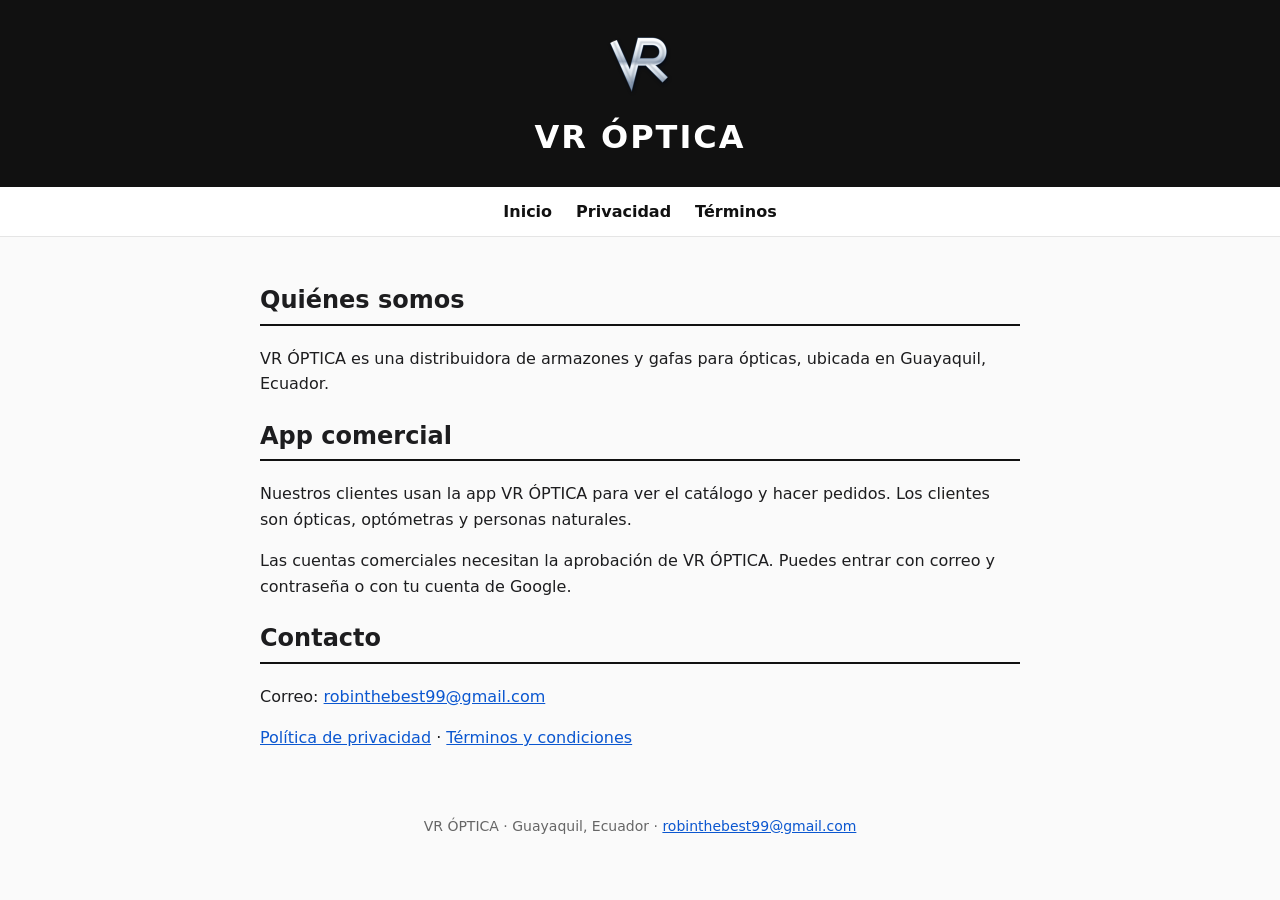
<file: index.html>
<!doctype html>
<html lang="es"><head><meta charset="utf-8"><meta name="viewport" content="width=device-width,initial-scale=1">
<title>VR ÓPTICA · Armazones y gafas para ópticas</title><link rel="stylesheet" href="style.css"><link rel="icon" href="logo.svg"></head>
<body><header><img src="logo.svg" alt="Logo VR ÓPTICA"><h1>VR ÓPTICA</h1></header>
<nav><a href="index.html">Inicio</a><a href="privacidad.html">Privacidad</a><a href="terminos.html">Términos</a></nav>
<main>
<h2>Quiénes somos</h2>
<p>VR ÓPTICA es una distribuidora de armazones y gafas para ópticas, ubicada en Guayaquil, Ecuador.</p>
<h2>App comercial</h2>
<p>Nuestros clientes usan la app VR ÓPTICA para ver el catálogo y hacer pedidos. Los clientes son ópticas, optómetras y personas naturales.</p>
<p>Las cuentas comerciales necesitan la aprobación de VR ÓPTICA. Puedes entrar con correo y contraseña o con tu cuenta de Google.</p>
<h2>Contacto</h2>
<p>Correo: <a href="mailto:robinthebest99@gmail.com">robinthebest99@gmail.com</a></p>
<p><a href="privacidad.html">Política de privacidad</a> · <a href="terminos.html">Términos y condiciones</a></p>
</main>
<footer>VR ÓPTICA · Guayaquil, Ecuador · <a href="mailto:robinthebest99@gmail.com">robinthebest99@gmail.com</a></footer>
</body></html>
</file>
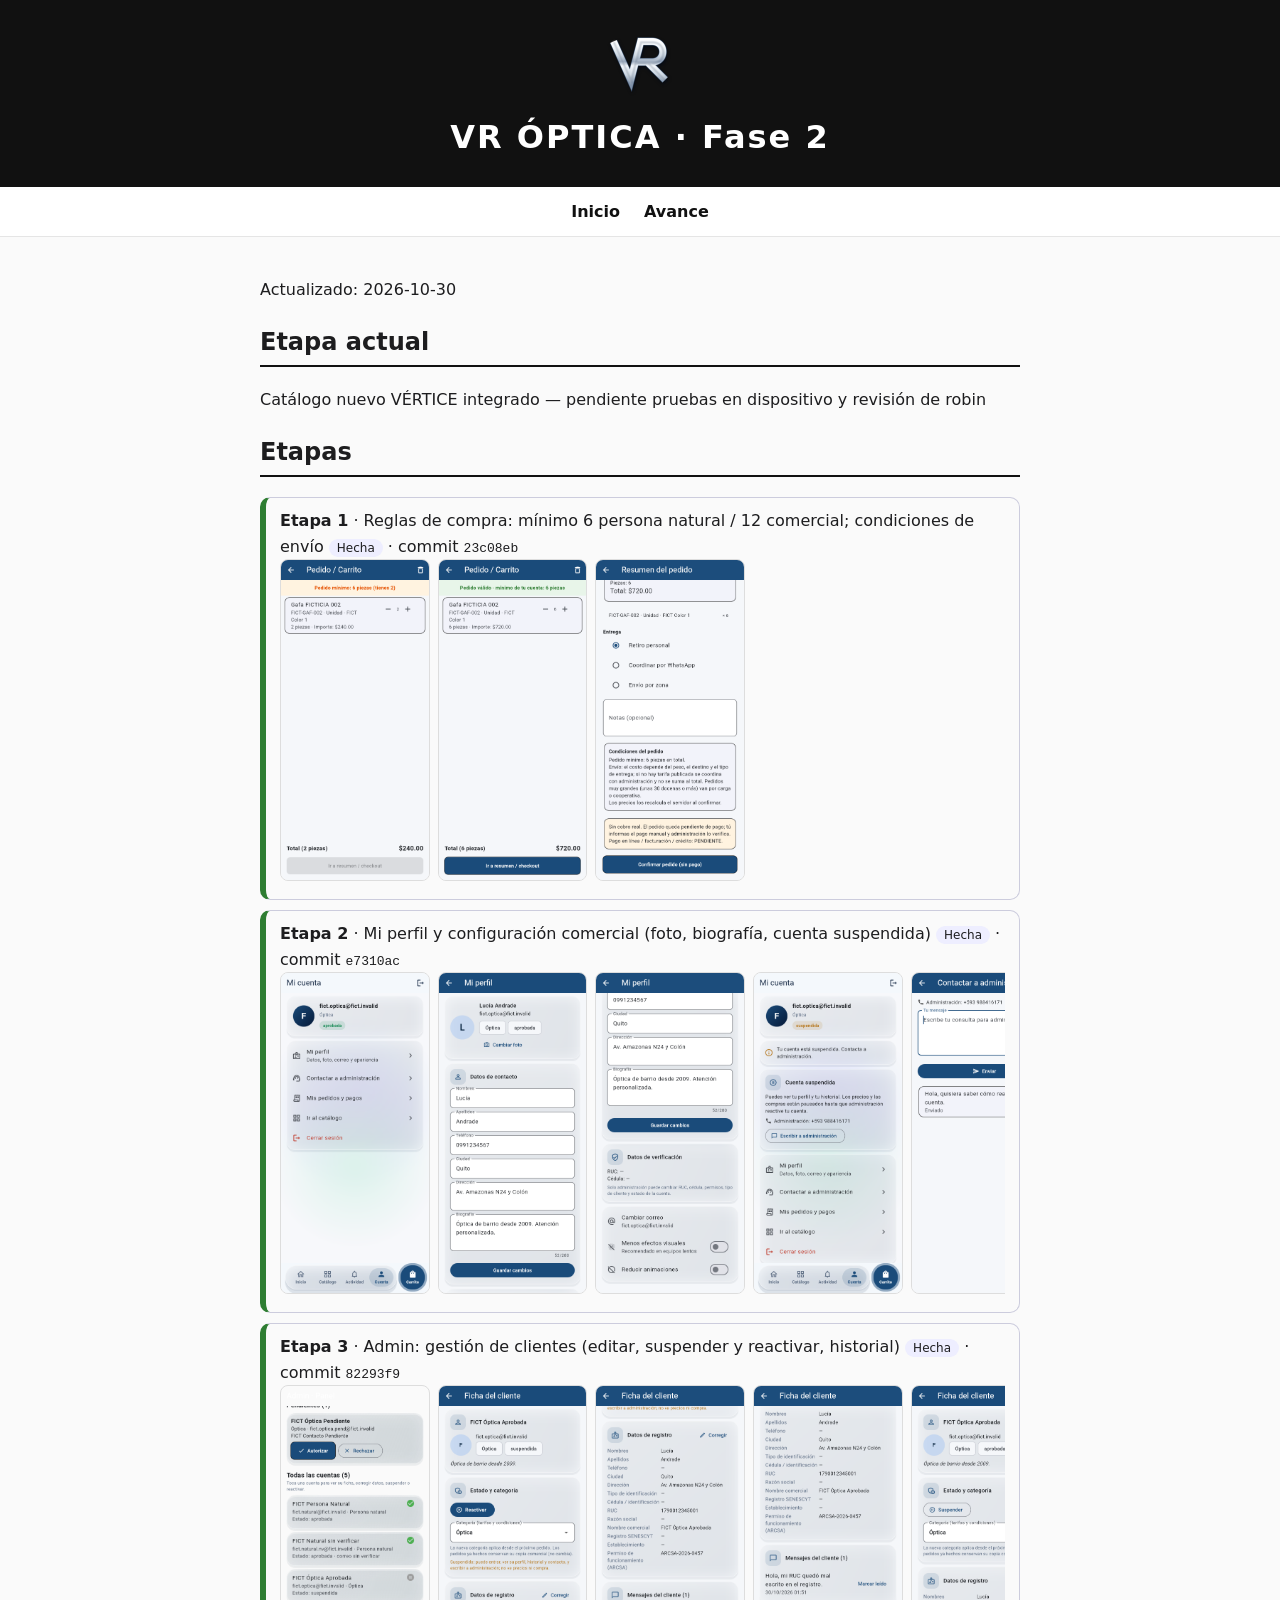
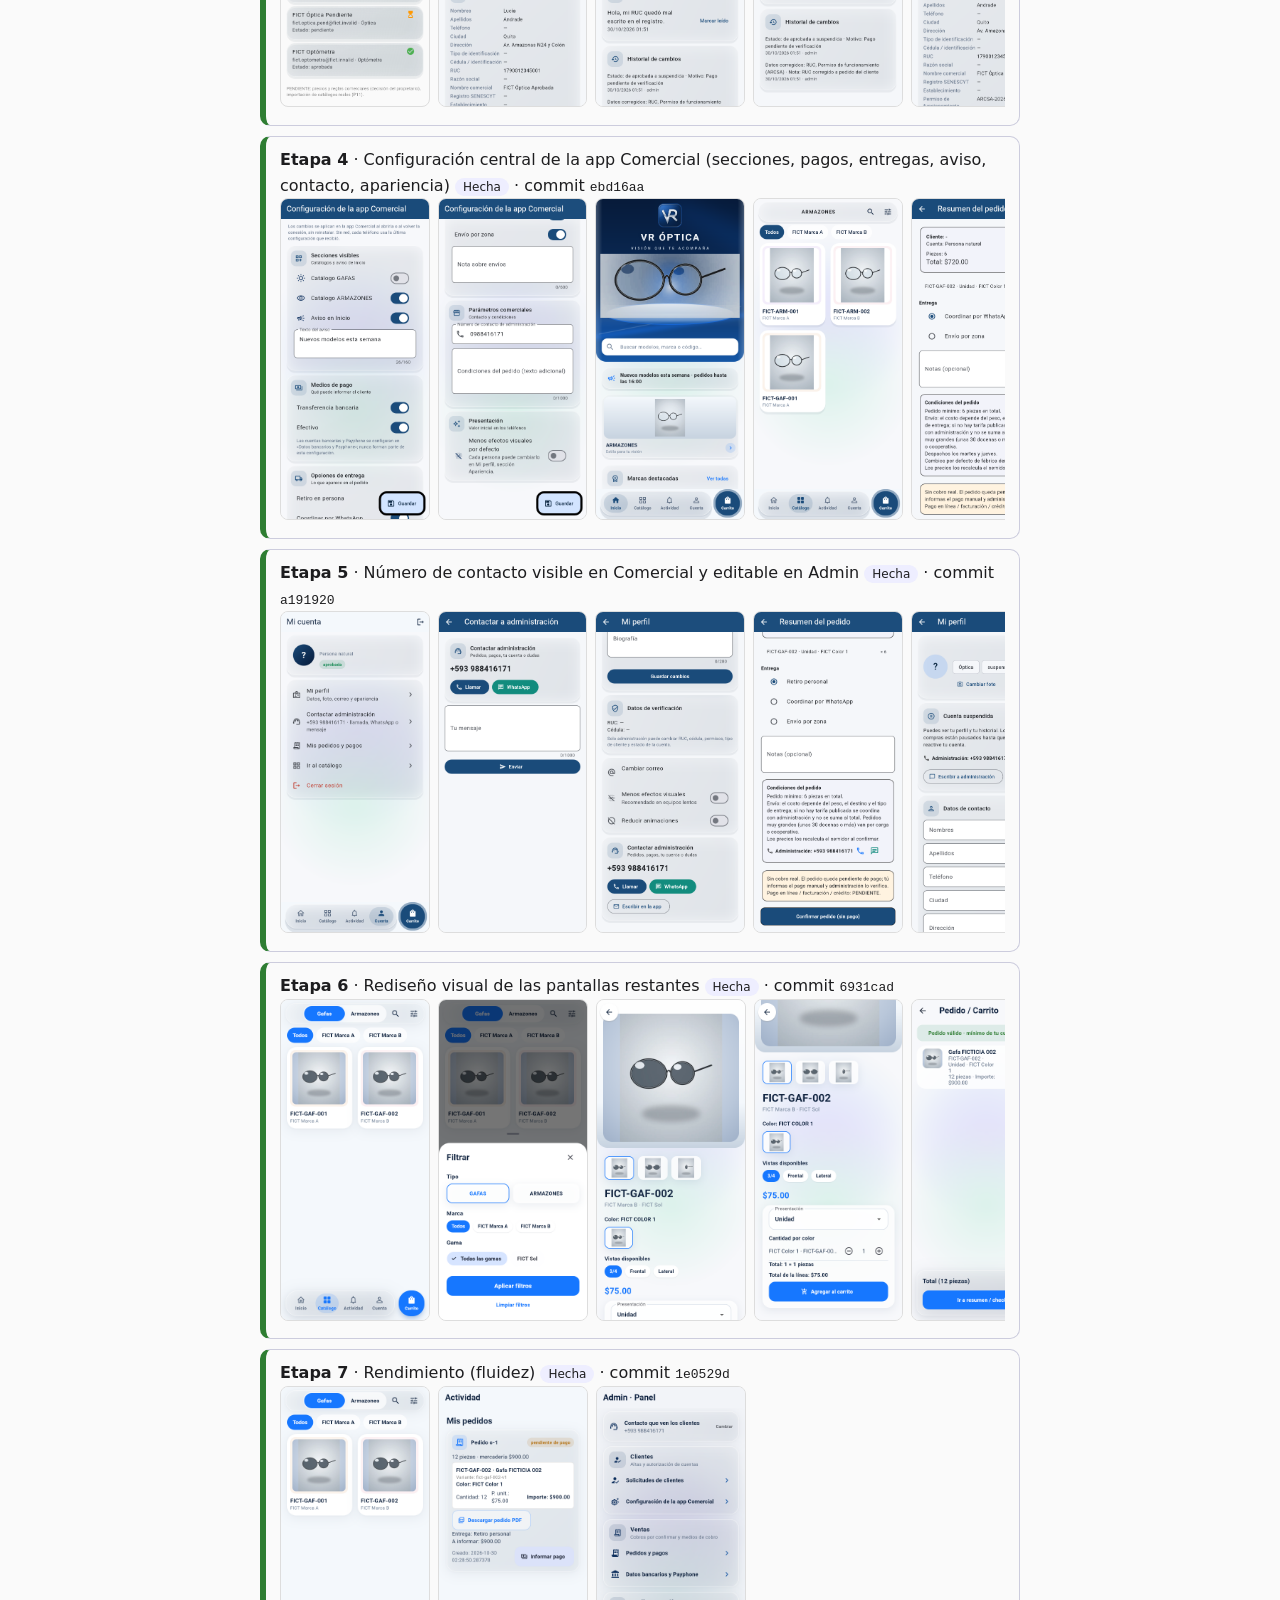
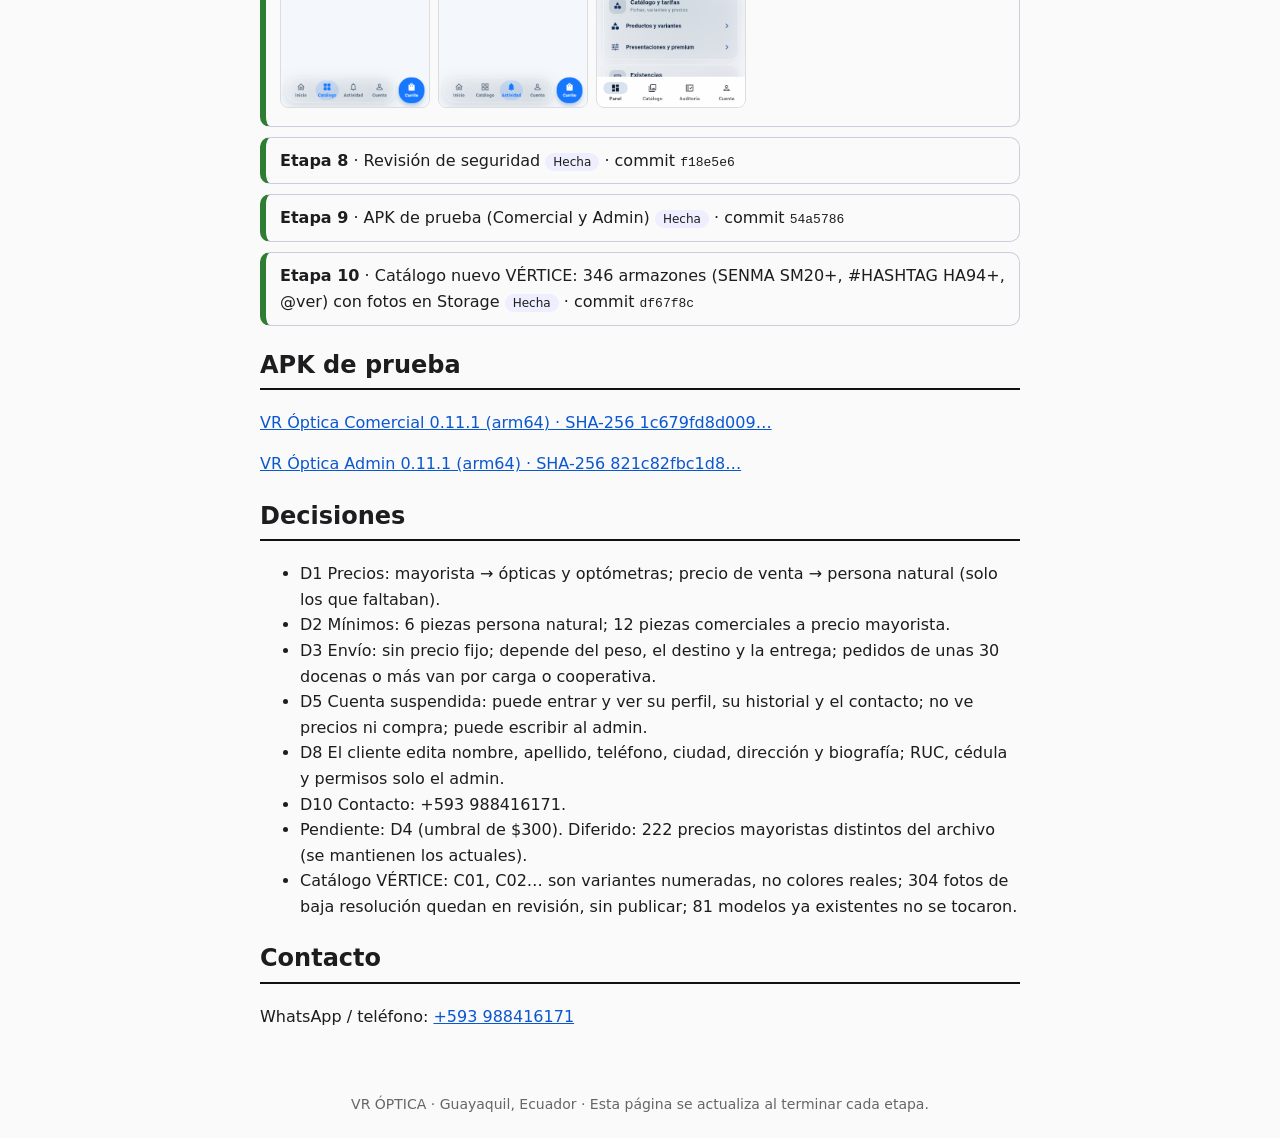
<file: fase2.html>
<!doctype html>
<html lang="es"><head><meta charset="utf-8"><meta name="viewport" content="width=device-width,initial-scale=1">
<meta http-equiv="refresh" content="300">
<title>VR ÓPTICA · Avance Fase 2</title><link rel="stylesheet" href="style.css"><link rel="icon" href="logo.svg">
<style>
.et{border:1px solid #ccd;border-radius:10px;padding:10px 14px;margin:10px 0}
.hecha{border-left:6px solid #2e7d32}.en_curso{border-left:6px solid #f9a825}.pendiente{border-left:6px solid #bbb;opacity:.8}
.imgs{display:flex;gap:8px;overflow-x:auto}.imgs img{height:320px;border-radius:8px;border:1px solid #ddd}
.tag{font-size:12px;padding:2px 8px;border-radius:10px;background:#eef}
</style></head>
<body><header><img src="logo.svg" alt="Logo VR ÓPTICA"><h1>VR ÓPTICA · Fase 2</h1></header>
<nav><a href="index.html">Inicio</a><a href="fase2.html">Avance</a></nav>
<main>
<p id="act">Cargando…</p>
<h2>Etapa actual</h2><p id="actual"></p>
<h2>Etapas</h2><div id="etapas"></div>
<h2>APK de prueba</h2><div id="apk"></div>
<h2>Decisiones</h2><ul id="dec"></ul>
<h2>Contacto</h2><p>WhatsApp / teléfono: <a href="tel:+593988416171">+593 988416171</a></p>
</main>
<footer>VR ÓPTICA · Guayaquil, Ecuador · Esta página se actualiza al terminar cada etapa.</footer>
<script>
fetch('fase2/estado.json?'+Date.now()).then(r=>r.json()).then(d=>{
 const e=s=>String(s).replace(/[&<>"]/g,c=>({'&':'&amp;','<':'&lt;','>':'&gt;','"':'&quot;'}[c]));
 document.getElementById('act').textContent='Actualizado: '+d.actualizado;
 document.getElementById('actual').textContent=d.etapa_actual;
 const lbl={hecha:'Hecha',en_curso:'En curso',pendiente:'Pendiente'};
 document.getElementById('etapas').innerHTML=d.etapas.map(x=>`<div class="et ${e(x.estado)}"><b>Etapa ${x.n}</b> · ${e(x.titulo)} <span class="tag">${lbl[x.estado]||e(x.estado)}</span>${x.commit?` · commit <code>${e(x.commit)}</code>`:''}${x.imagenes?`<div class="imgs">${x.imagenes.map(i=>`<a href="fase2/${e(i)}"><img src="fase2/${e(i)}" alt="vista previa"></a>`).join('')}</div>`:''}</div>`).join('');
 document.getElementById('apk').innerHTML=d.apk.length?d.apk.map(a=>`<p><a href="${e(a.url)}">${e(a.nombre)}</a></p>`).join(''):'<p>Todavía no hay APK; se publicarán al final (etapa 9).</p>';
 document.getElementById('dec').innerHTML=d.decisiones.map(x=>`<li>${e(x)}</li>`).join('');
}).catch(()=>{document.getElementById('act').textContent='No se pudo cargar el estado.'});
</script>
</body></html>
</file>
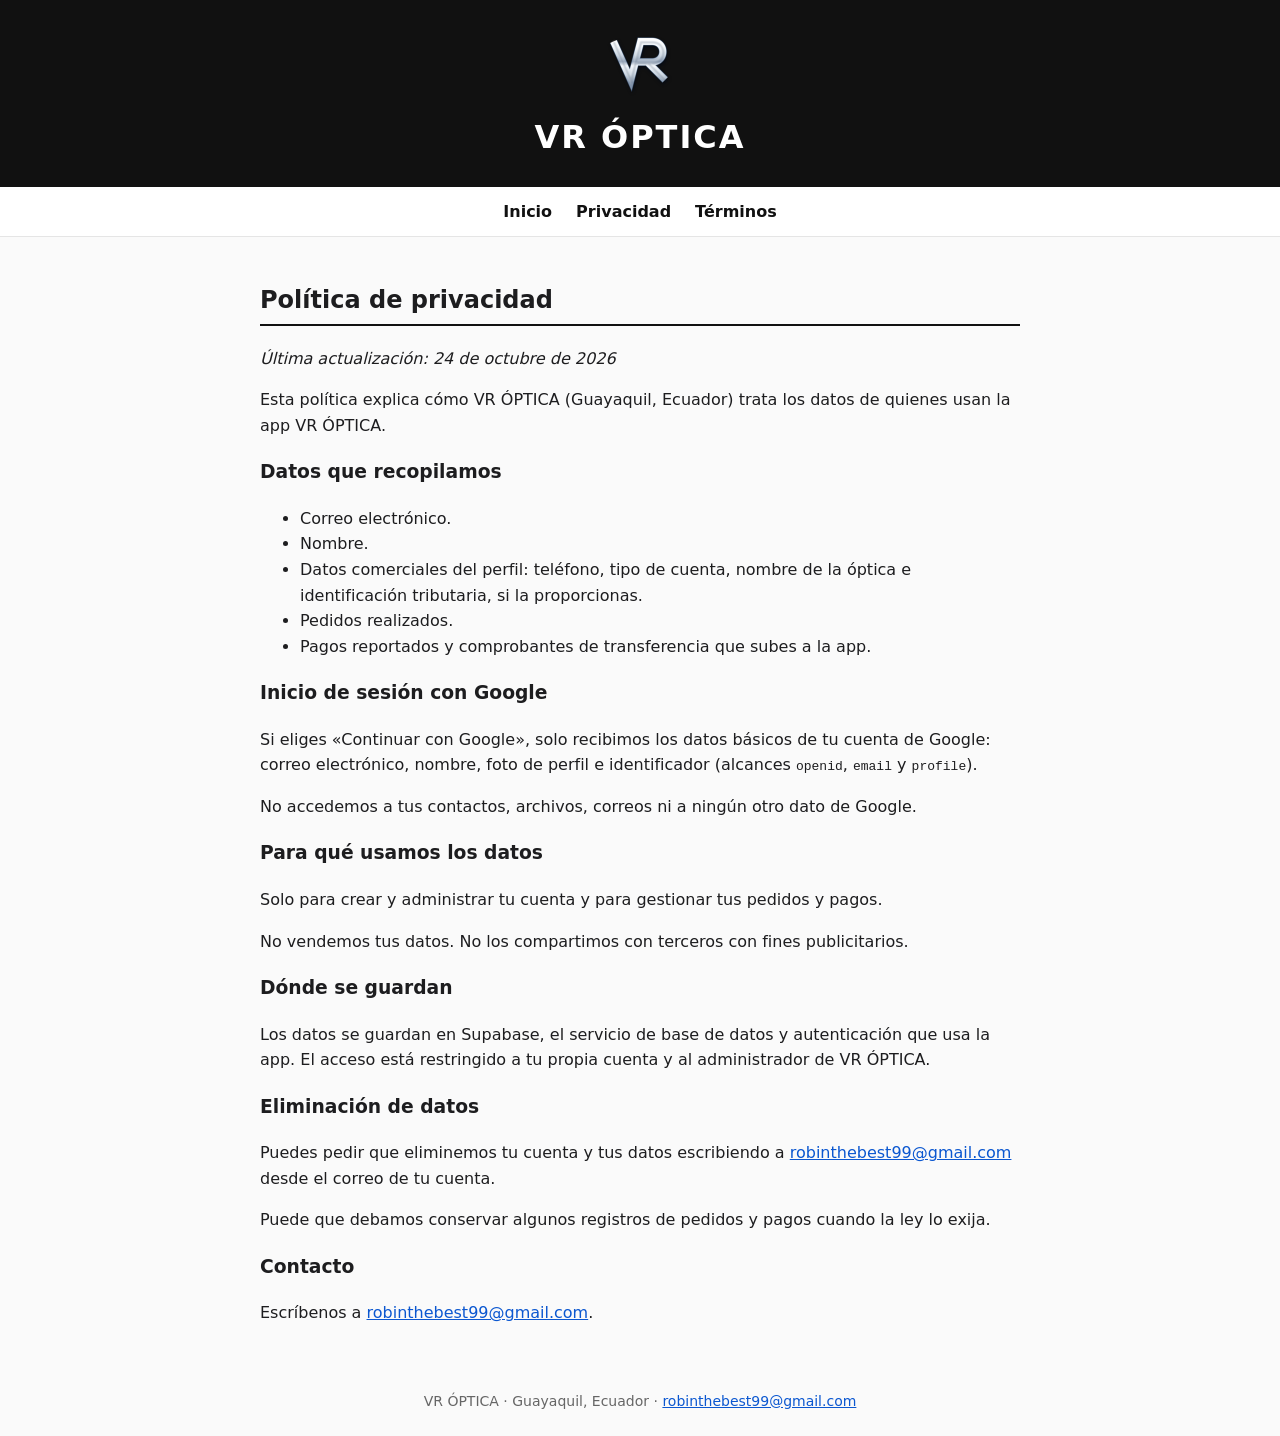
<file: privacidad.html>
<!doctype html>
<html lang="es"><head><meta charset="utf-8"><meta name="viewport" content="width=device-width,initial-scale=1">
<title>Política de privacidad · VR ÓPTICA</title><link rel="stylesheet" href="style.css"><link rel="icon" href="logo.svg"></head>
<body><header><img src="logo.svg" alt="Logo VR ÓPTICA"><h1>VR ÓPTICA</h1></header>
<nav><a href="index.html">Inicio</a><a href="privacidad.html">Privacidad</a><a href="terminos.html">Términos</a></nav>
<main>
<h2>Política de privacidad</h2>
<p><em>Última actualización: 24 de octubre de 2026</em></p>
<p>Esta política explica cómo VR ÓPTICA (Guayaquil, Ecuador) trata los datos de quienes usan la app VR ÓPTICA.</p>
<h3>Datos que recopilamos</h3>
<ul>
<li>Correo electrónico.</li>
<li>Nombre.</li>
<li>Datos comerciales del perfil: teléfono, tipo de cuenta, nombre de la óptica e identificación tributaria, si la proporcionas.</li>
<li>Pedidos realizados.</li>
<li>Pagos reportados y comprobantes de transferencia que subes a la app.</li>
</ul>
<h3>Inicio de sesión con Google</h3>
<p>Si eliges «Continuar con Google», solo recibimos los datos básicos de tu cuenta de Google: correo electrónico, nombre, foto de perfil e identificador (alcances <code>openid</code>, <code>email</code> y <code>profile</code>).</p>
<p>No accedemos a tus contactos, archivos, correos ni a ningún otro dato de Google.</p>
<h3>Para qué usamos los datos</h3>
<p>Solo para crear y administrar tu cuenta y para gestionar tus pedidos y pagos.</p>
<p>No vendemos tus datos. No los compartimos con terceros con fines publicitarios.</p>
<h3>Dónde se guardan</h3>
<p>Los datos se guardan en Supabase, el servicio de base de datos y autenticación que usa la app. El acceso está restringido a tu propia cuenta y al administrador de VR ÓPTICA.</p>
<h3>Eliminación de datos</h3>
<p>Puedes pedir que eliminemos tu cuenta y tus datos escribiendo a <a href="mailto:robinthebest99@gmail.com">robinthebest99@gmail.com</a> desde el correo de tu cuenta.</p>
<p>Puede que debamos conservar algunos registros de pedidos y pagos cuando la ley lo exija.</p>
<h3>Contacto</h3>
<p>Escríbenos a <a href="mailto:robinthebest99@gmail.com">robinthebest99@gmail.com</a>.</p>
</main>
<footer>VR ÓPTICA · Guayaquil, Ecuador · <a href="mailto:robinthebest99@gmail.com">robinthebest99@gmail.com</a></footer>
</body></html>
</file>
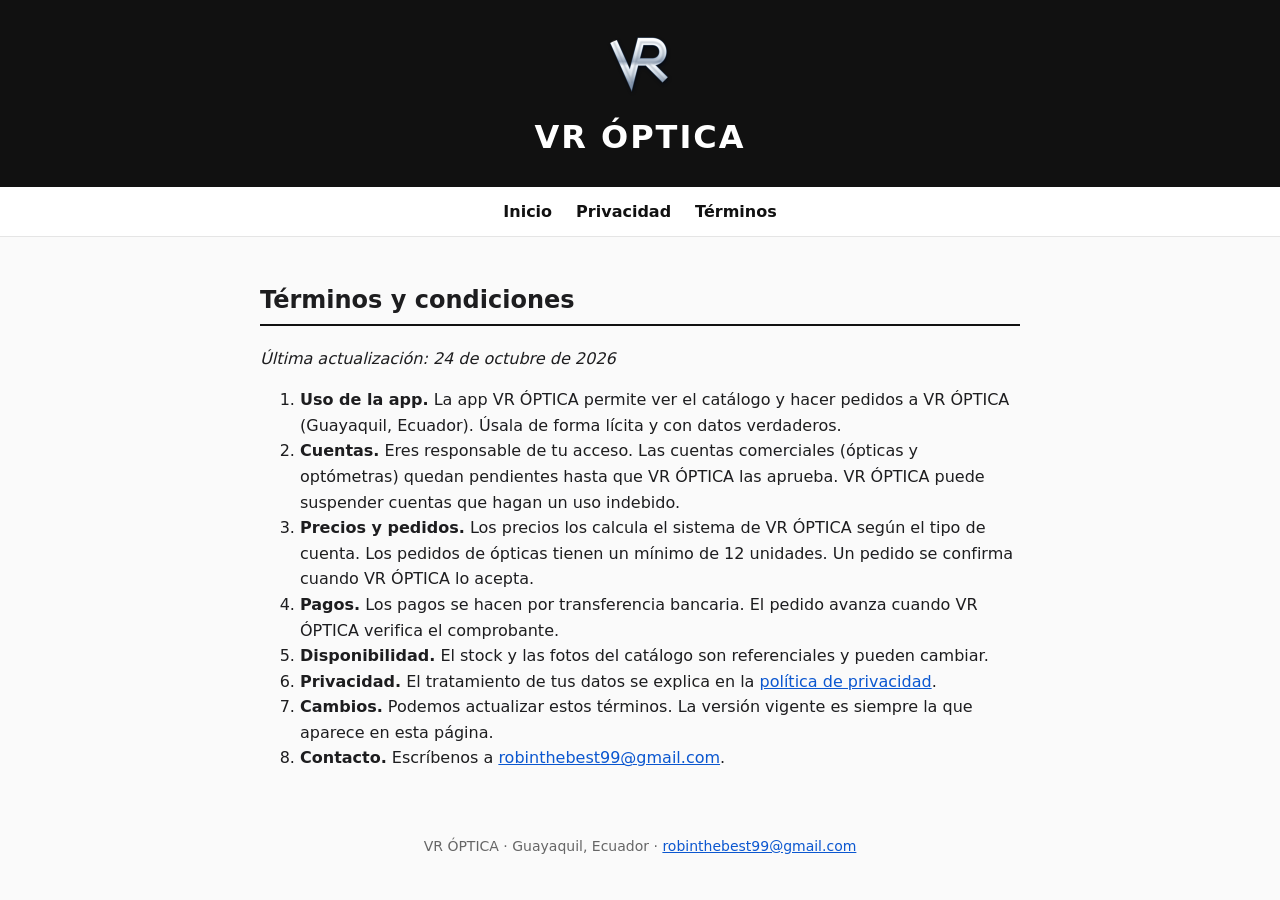
<file: terminos.html>
<!doctype html>
<html lang="es"><head><meta charset="utf-8"><meta name="viewport" content="width=device-width,initial-scale=1">
<title>Términos y condiciones · VR ÓPTICA</title><link rel="stylesheet" href="style.css"><link rel="icon" href="logo.svg"></head>
<body><header><img src="logo.svg" alt="Logo VR ÓPTICA"><h1>VR ÓPTICA</h1></header>
<nav><a href="index.html">Inicio</a><a href="privacidad.html">Privacidad</a><a href="terminos.html">Términos</a></nav>
<main>
<h2>Términos y condiciones</h2>
<p><em>Última actualización: 24 de octubre de 2026</em></p>
<ol>
<li><strong>Uso de la app.</strong> La app VR ÓPTICA permite ver el catálogo y hacer pedidos a VR ÓPTICA (Guayaquil, Ecuador). Úsala de forma lícita y con datos verdaderos.</li>
<li><strong>Cuentas.</strong> Eres responsable de tu acceso. Las cuentas comerciales (ópticas y optómetras) quedan pendientes hasta que VR ÓPTICA las aprueba. VR ÓPTICA puede suspender cuentas que hagan un uso indebido.</li>
<li><strong>Precios y pedidos.</strong> Los precios los calcula el sistema de VR ÓPTICA según el tipo de cuenta. Los pedidos de ópticas tienen un mínimo de 12 unidades. Un pedido se confirma cuando VR ÓPTICA lo acepta.</li>
<li><strong>Pagos.</strong> Los pagos se hacen por transferencia bancaria. El pedido avanza cuando VR ÓPTICA verifica el comprobante.</li>
<li><strong>Disponibilidad.</strong> El stock y las fotos del catálogo son referenciales y pueden cambiar.</li>
<li><strong>Privacidad.</strong> El tratamiento de tus datos se explica en la <a href="privacidad.html">política de privacidad</a>.</li>
<li><strong>Cambios.</strong> Podemos actualizar estos términos. La versión vigente es siempre la que aparece en esta página.</li>
<li><strong>Contacto.</strong> Escríbenos a <a href="mailto:robinthebest99@gmail.com">robinthebest99@gmail.com</a>.</li>
</ol>
</main>
<footer>VR ÓPTICA · Guayaquil, Ecuador · <a href="mailto:robinthebest99@gmail.com">robinthebest99@gmail.com</a></footer>
</body></html>
</file>
<file: style.css>
body{font-family:system-ui,-apple-system,Segoe UI,Roboto,sans-serif;margin:0;color:#1d1d1f;background:#fafafa;line-height:1.6}
header{background:#111;color:#fff;padding:24px;text-align:center}
header img{width:72px;height:72px;border-radius:12px}
header h1{margin:8px 0 0;letter-spacing:2px}
main{max-width:760px;margin:0 auto;padding:24px}
nav{text-align:center;padding:12px;background:#fff;border-bottom:1px solid #e5e5e5}
nav a{margin:0 12px;color:#111;font-weight:600;text-decoration:none}
h2{border-bottom:2px solid #111;padding-bottom:4px}
footer{text-align:center;color:#666;font-size:14px;padding:24px}
a{color:#0b57d0}
</file>
